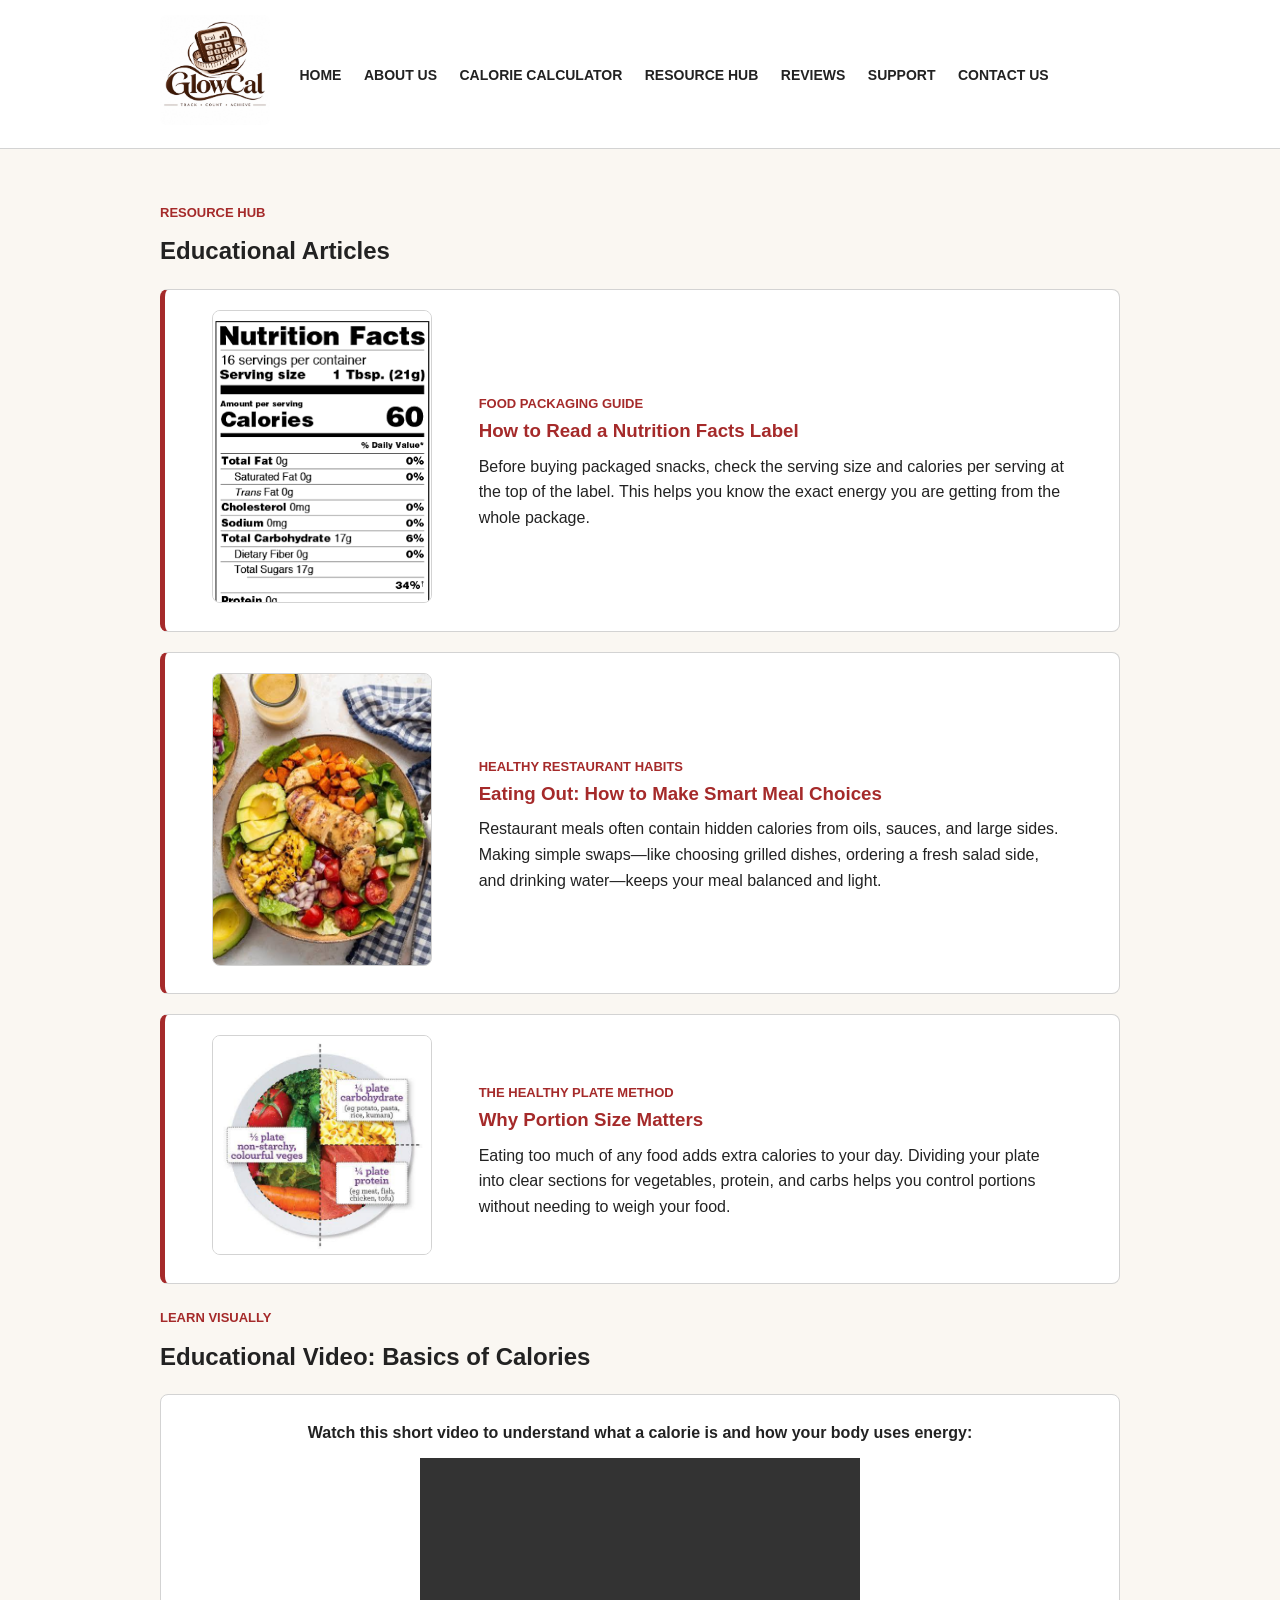
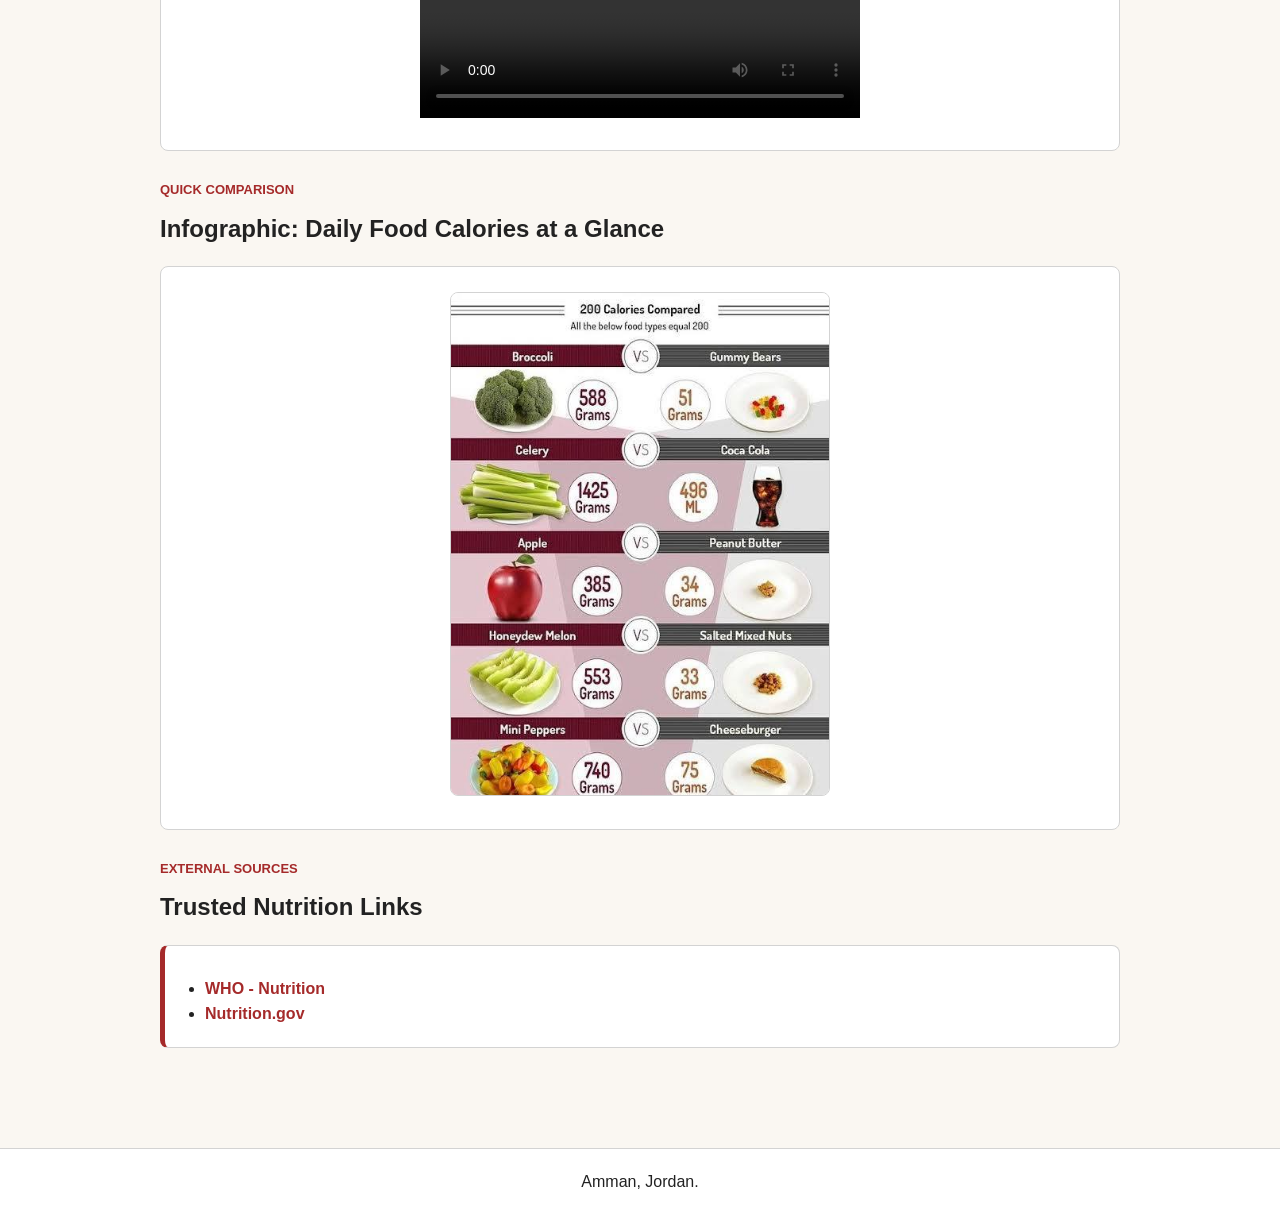
<file: index.html>
<!DOCTYPE html>
<html lang="en">
<head>
    <meta charset="utf-8" />
    <meta name="viewport" content="width=device-width, initial-scale=1.0" />
    <title>GlowCal | Resource Hub</title>
    <link rel="stylesheet" href="Style.css" />
    <style>
        .article-img-box {
            display: inline-block;
            width: 30%;
            vertical-align: middle;
            text-align: center;
        }
        .article-img-box img {
            width: 220px;
            height: auto;
            border: 1px solid lightgray;
            border-radius: 8px;
        }
        .article-text-box {
            display: inline-block;
            width: 66%;
            vertical-align: middle;
            padding-left: 15px;
        }
        .media-box {
            background-color: white;
            border: 1px solid lightgray;
            border-radius: 8px;
            padding: 25px;
            margin-top: 15px;
            margin-bottom: 25px;
            text-align: center;
        }
        .infographic-img {
            width: 380px;
            height: auto;
            border: 1px solid lightgray;
            border-radius: 8px;
        }
        figcaption {
            font-style: italic;
            color: #555555;
            margin-top: 10px;
            font-size: 14px;
        }
        .links-list {
            padding-left: 20px;
            margin-top: 10px;
        }
    </style>
</head>
<body>

    <header class="header">
        <div class="container">
            <div class="nav_logo">
                <a href="index.html">
                    <img src="logo.jpg" alt="GlowCal logo" />
                </a>
            </div>
            <nav>
                <ul class="nav__links" id="nav-links">
                    <li><a href="index.html">HOME</a></li>
                    <li><a href="about.html">ABOUT US</a></li>
                    <li><a href="tools.html">CALORIE CALCULATOR</a></li>
                    <li><a href="resources.html">RESOURCE HUB</a></li>
                    <li><a href="stories.html">REVIEWS</a></li>
                    <li><a href="services.html">SUPPORT</a></li>
                    <li><a href="contact.html">CONTACT US</a></li>
                </ul>
            </nav>
        </div>
    </header>

    <main>
        <section class="section-block">
            <div class="container">
                <span class="eyebrow">Resource Hub</span>
                <h2>Educational Articles</h2>

                <div class="card">
                    <div class="article-img-box">
                        <img src="label.jpg" alt="Nutrition facts label on food package" />
                    </div>
                    <div class="article-text-box">
                        <span class="eyebrow">Food Packaging Guide</span>
                        <h3>How to Read a Nutrition Facts Label</h3>
                        <p>Before buying packaged snacks, check the serving size and calories per serving at the top of the label. This helps you know the exact energy you are getting from the whole package.</p>
                    </div>
                </div>

                <div class="card">
                    <div class="article-img-box">
                        <img src="meal.jpg" alt="Healthy restaurant meal" />
                    </div>
                    <div class="article-text-box">
                        <span class="eyebrow">Healthy Restaurant Habits</span>
                        <h3>Eating Out: How to Make Smart Meal Choices</h3>
                        <p>Restaurant meals often contain hidden calories from oils, sauces, and large sides. Making simple swaps—like choosing grilled dishes, ordering a fresh salad side, and drinking water—keeps your meal balanced and light.</p>
                    </div>
                </div>

                <div class="card">
                    <div class="article-img-box">
                        <img src="portion.jpg" alt="Healthy divided plate portions" />
                    </div>
                    <div class="article-text-box">
                        <span class="eyebrow">The Healthy Plate Method</span>
                        <h3>Why Portion Size Matters</h3>
                        <p>Eating too much of any food adds extra calories to your day. Dividing your plate into clear sections for vegetables, protein, and carbs helps you control portions without needing to weigh your food.</p>
                    </div>
                </div>

                <span class="eyebrow">Learn Visually</span>
                <h2>Educational Video: Basics of Calories</h2>
                <div class="media-box">
                    <p style="font-weight: bold; margin-bottom: 12px;">Watch this short video to understand what a calorie is and how your body uses energy:</p>
                    <video width="440" height="260" controls>
                        <source src="calories.mp4" type="video/mp4" />
                        Your browser does not support the video tag.
                    </video>
                </div>

                <span class="eyebrow">Quick Comparison</span>
                <h2>Infographic: Daily Food Calories at a Glance</h2>
                <div class="media-box">
                    <figure>
                        <img class="infographic-img" src="infographic.jpg" alt="Infographic comparing common food calories" />
                       
                    </figure>
                </div>

                <span class="eyebrow">External Sources</span>
                <h2>Trusted Nutrition Links</h2>
                <div class="card">
                    <ul class="links-list">
                        <li><a class="ext-link" href="https://who.int" target="_blank">WHO - Nutrition</a></li>
                        <li><a class="ext-link" href="https://nutrition.gov" target="_blank">Nutrition.gov</a></li>
                    </ul>
                </div>
            </div>
        </section>
    </main>

    <footer class="site-footer">
        <div class="container">
            <p>Amman, Jordan.</p>
        </div>
    </footer>

</body>
</html>
</file>
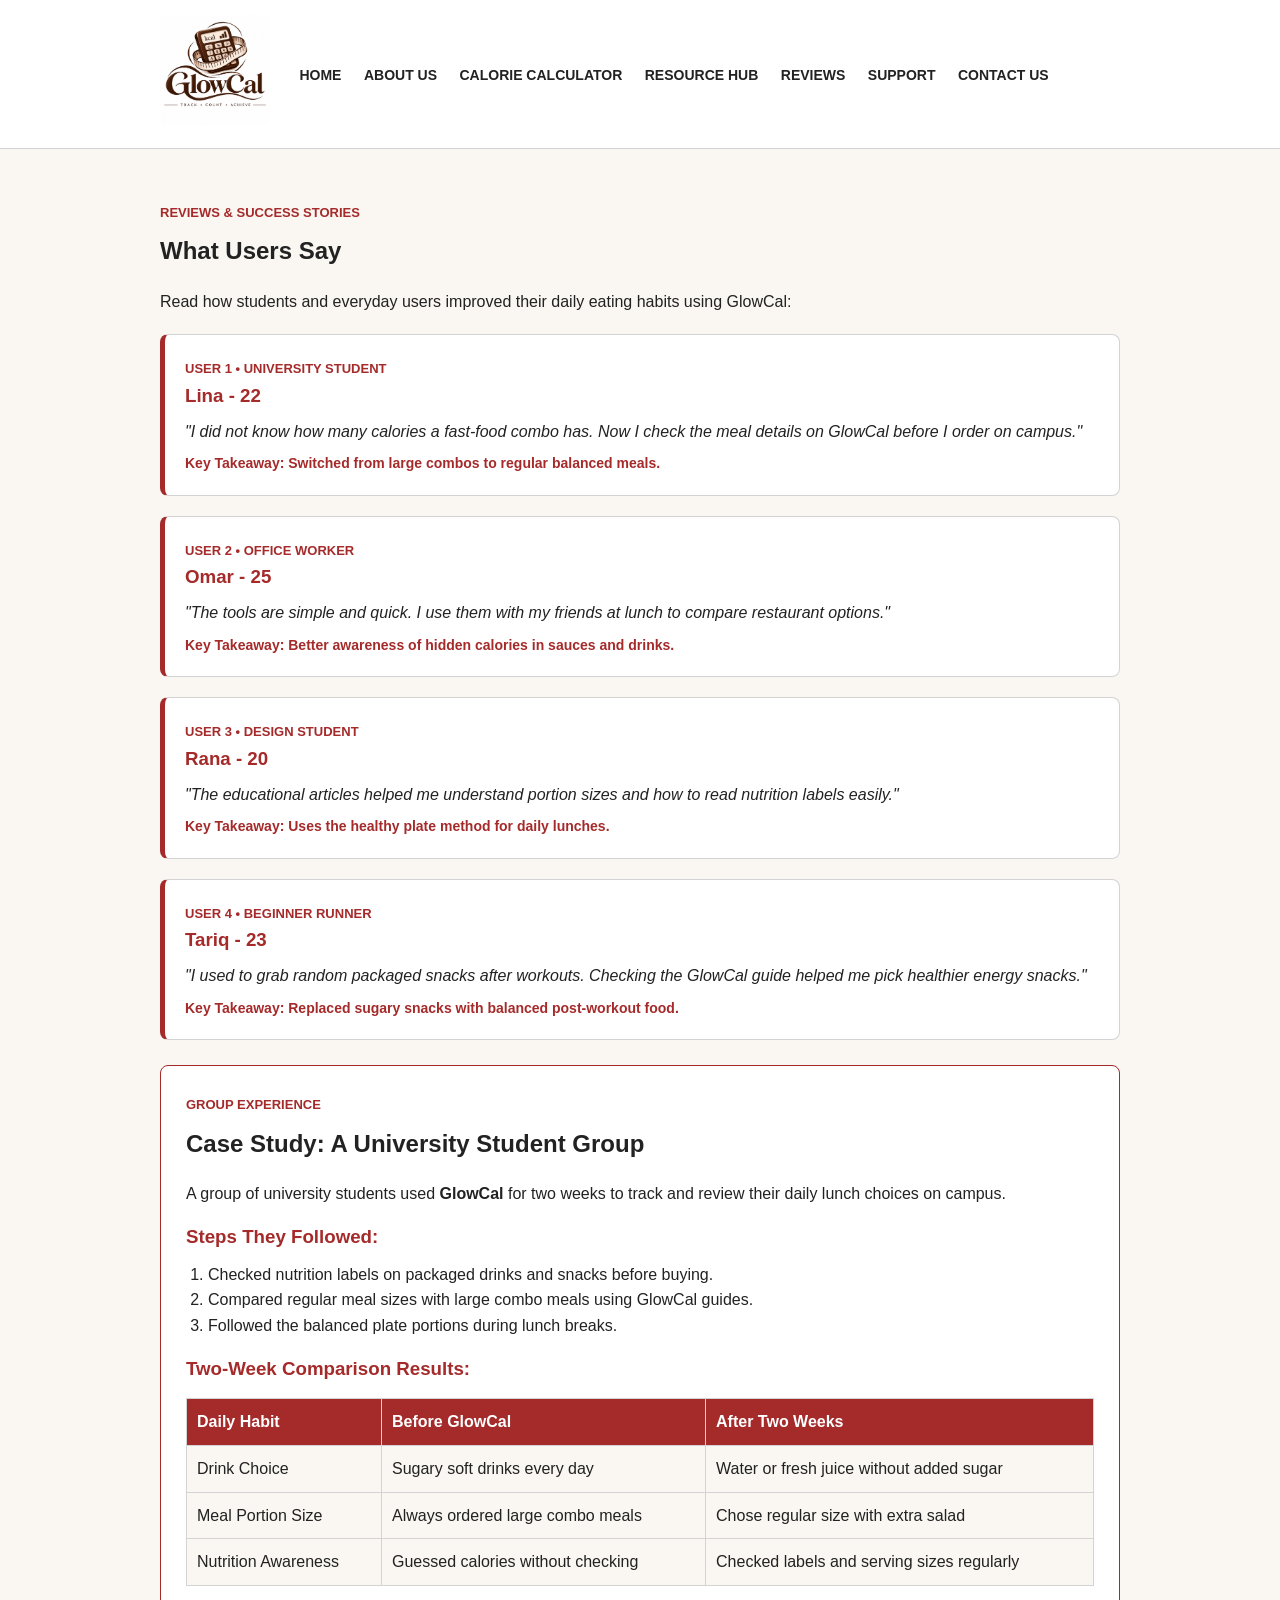
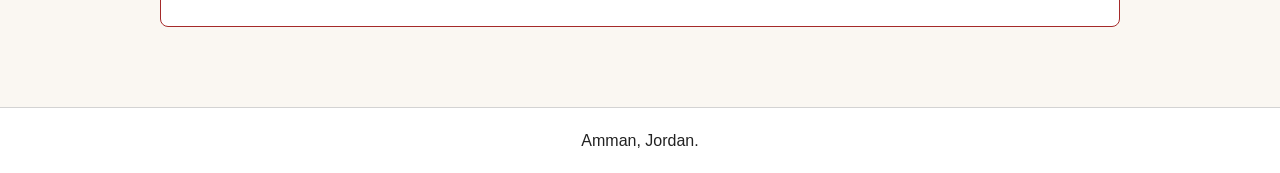
<file: stories.html>
<!DOCTYPE html>
<html lang="en">
<head>
    <meta charset="utf-8" />
    <meta name="viewport" content="width=device-width, initial-scale=1.0" />
    <title>GlowCal | Reviews &amp; Success Stories</title>
    <link rel="stylesheet" href="Style.css" />
    <style>
        .quote-text {
            font-style: italic;
            font-size: 16px;
            color: #222222;
            margin: 8px 0;
        }
        .result-tag {
            color: brown;
            font-weight: bold;
            font-size: 14px;
        }
        .case-study-box {
            background-color: white;
            border: 1px solid brown;
            border-radius: 8px;
            padding: 25px;
            margin-top: 25px;
        }
        .case-study-box ol {
            padding-left: 22px;
            margin: 10px 0 15px 0;
        }
        table {
            width: 100%;
            border-collapse: collapse;
            margin: 15px 0;
        }
        table, th, td {
            border: 1px solid lightgray;
        }
        th {
            background-color: brown;
            color: white;
            padding: 10px;
            text-align: left;
        }
        td {
            padding: 10px;
            background-color: #faf7f2;
        }
    </style>
</head>
<body>

    <header class="header">
        <div class="container">
            <div class="nav_logo">
                <a href="index.html">
                    <img src="logo.jpg" alt="GlowCal logo" />
                </a>
            </div>
            <nav>
                <ul class="nav__links" id="nav-links">
                    <li><a href="index.html">HOME</a></li>
                    <li><a href="about.html">ABOUT US</a></li>
                    <li><a href="tools.html">CALORIE CALCULATOR</a></li>
                    <li><a href="resources.html">RESOURCE HUB</a></li>
                    <li><a href="stories.html">REVIEWS</a></li>
                    <li><a href="services.html">SUPPORT</a></li>
                    <li><a href="contact.html">CONTACT US</a></li>
                </ul>
            </nav>
        </div>
    </header>

    <main>
        <section class="section-block">
            <div class="container">
                <span class="eyebrow">Reviews &amp; Success Stories</span>
                <h2>What Users Say</h2>
                <p style="margin-bottom: 20px;">Read how students and everyday users improved their daily eating habits using GlowCal:</p>

                <div class="card">
                    <span class="eyebrow">User 1 &bull; University Student</span>
                    <h3>Lina - 22</h3>
                    <p class="quote-text">&quot;I did not know how many calories a fast-food combo has. Now I check the meal details on GlowCal before I order on campus.&quot;</p>
                    <p class="result-tag">Key Takeaway: Switched from large combos to regular balanced meals.</p>
                </div>

                <div class="card">
                    <span class="eyebrow">User 2 &bull; Office Worker</span>
                    <h3>Omar - 25</h3>
                    <p class="quote-text">&quot;The tools are simple and quick. I use them with my friends at lunch to compare restaurant options.&quot;</p>
                    <p class="result-tag">Key Takeaway: Better awareness of hidden calories in sauces and drinks.</p>
                </div>

                <div class="card">
                    <span class="eyebrow">User 3 &bull; Design Student</span>
                    <h3>Rana - 20</h3>
                    <p class="quote-text">&quot;The educational articles helped me understand portion sizes and how to read nutrition labels easily.&quot;</p>
                    <p class="result-tag">Key Takeaway: Uses the healthy plate method for daily lunches.</p>
                </div>

                <div class="card">
                    <span class="eyebrow">User 4 &bull; Beginner Runner</span>
                    <h3>Tariq - 23</h3>
                    <p class="quote-text">&quot;I used to grab random packaged snacks after workouts. Checking the GlowCal guide helped me pick healthier energy snacks.&quot;</p>
                    <p class="result-tag">Key Takeaway: Replaced sugary snacks with balanced post-workout food.</p>
                </div>

                <div class="case-study-box">
                    <span class="eyebrow">Group Experience</span>
                    <h2>Case Study: A University Student Group</h2>
                    <p>A group of university students used <strong>GlowCal</strong> for two weeks to track and review their daily lunch choices on campus.</p>

                    <h3 style="margin-top: 15px;">Steps They Followed:</h3>
                    <ol>
                        <li>Checked nutrition labels on packaged drinks and snacks before buying.</li>
                        <li>Compared regular meal sizes with large combo meals using GlowCal guides.</li>
                        <li>Followed the balanced plate portions during lunch breaks.</li>
                    </ol>

                    <h3>Two-Week Comparison Results:</h3>
                    <table>
                        <tr>
                            <th>Daily Habit</th>
                            <th>Before GlowCal</th>
                            <th>After Two Weeks</th>
                        </tr>
                        <tr>
                            <td>Drink Choice</td>
                            <td>Sugary soft drinks every day</td>
                            <td>Water or fresh juice without added sugar</td>
                        </tr>
                        <tr>
                            <td>Meal Portion Size</td>
                            <td>Always ordered large combo meals</td>
                            <td>Chose regular size with extra salad</td>
                        </tr>
                        <tr>
                            <td>Nutrition Awareness</td>
                            <td>Guessed calories without checking</td>
                            <td>Checked labels and serving sizes regularly</td>
                        </tr>
                    </table>

                                   </div>
            </div>
        </section>
    </main>

    <footer class="site-footer">
        <div class="container">
            <p>Amman, Jordan.</p>
        </div>
    </footer>

</body>
</html>
</file>
<file: Style.css>
* {
    box-sizing: border-box;
    margin: 0;
    padding: 0;
}

body {
    font-family: Arial, sans-serif;
    line-height: 1.6;
    color: #222222;
    background-color: #faf7f2;
}

img {
    max-width: 100%;
    border-radius: 8px;
}

.container {
    max-width: 1000px;
    margin: 0 auto;
    padding: 0 20px;
}

.header {
    background-color: white;
    padding: 15px 0;
    border-bottom: 1px solid lightgray;
}

.nav_logo {
    display: inline-block;
    vertical-align: middle;
    margin-right: 25px;
}

.nav_logo img {
    width: 110px;
}

nav, .nav__links, .nav__links li {
    display: inline-block;
    vertical-align: middle;
}

.nav__links li {
    margin-right: 18px;
    font-size: 14px;
    font-weight: bold;
}

a {
    text-decoration: none;
    color: inherit;
}

.nav__links a:hover {
    color: brown;
}

.section-block {
    padding: 50px 0;
}

.eyebrow {
    color: brown;
    font-weight: bold;
    text-transform: uppercase;
    font-size: 13px;
}

h2 {
    color: #222222;
    margin: 8px 0 18px 0;
}

h3 {
    color: brown;
    margin-bottom: 8px;
}

.card {
    background-color: white;
    border: 1px solid lightgray;
    border-left: 5px solid brown;
    border-radius: 8px;
    padding: 20px;
    margin-bottom: 20px;
}

.ext-link {
    color: brown;
    font-weight: bold;
}

.ext-link:hover {
    text-decoration: underline;
}

.site-footer {
    background-color: white;
    text-align: center;
    padding: 20px;
    border-top: 1px solid lightgray;
    margin-top: 30px;
}
</file>
